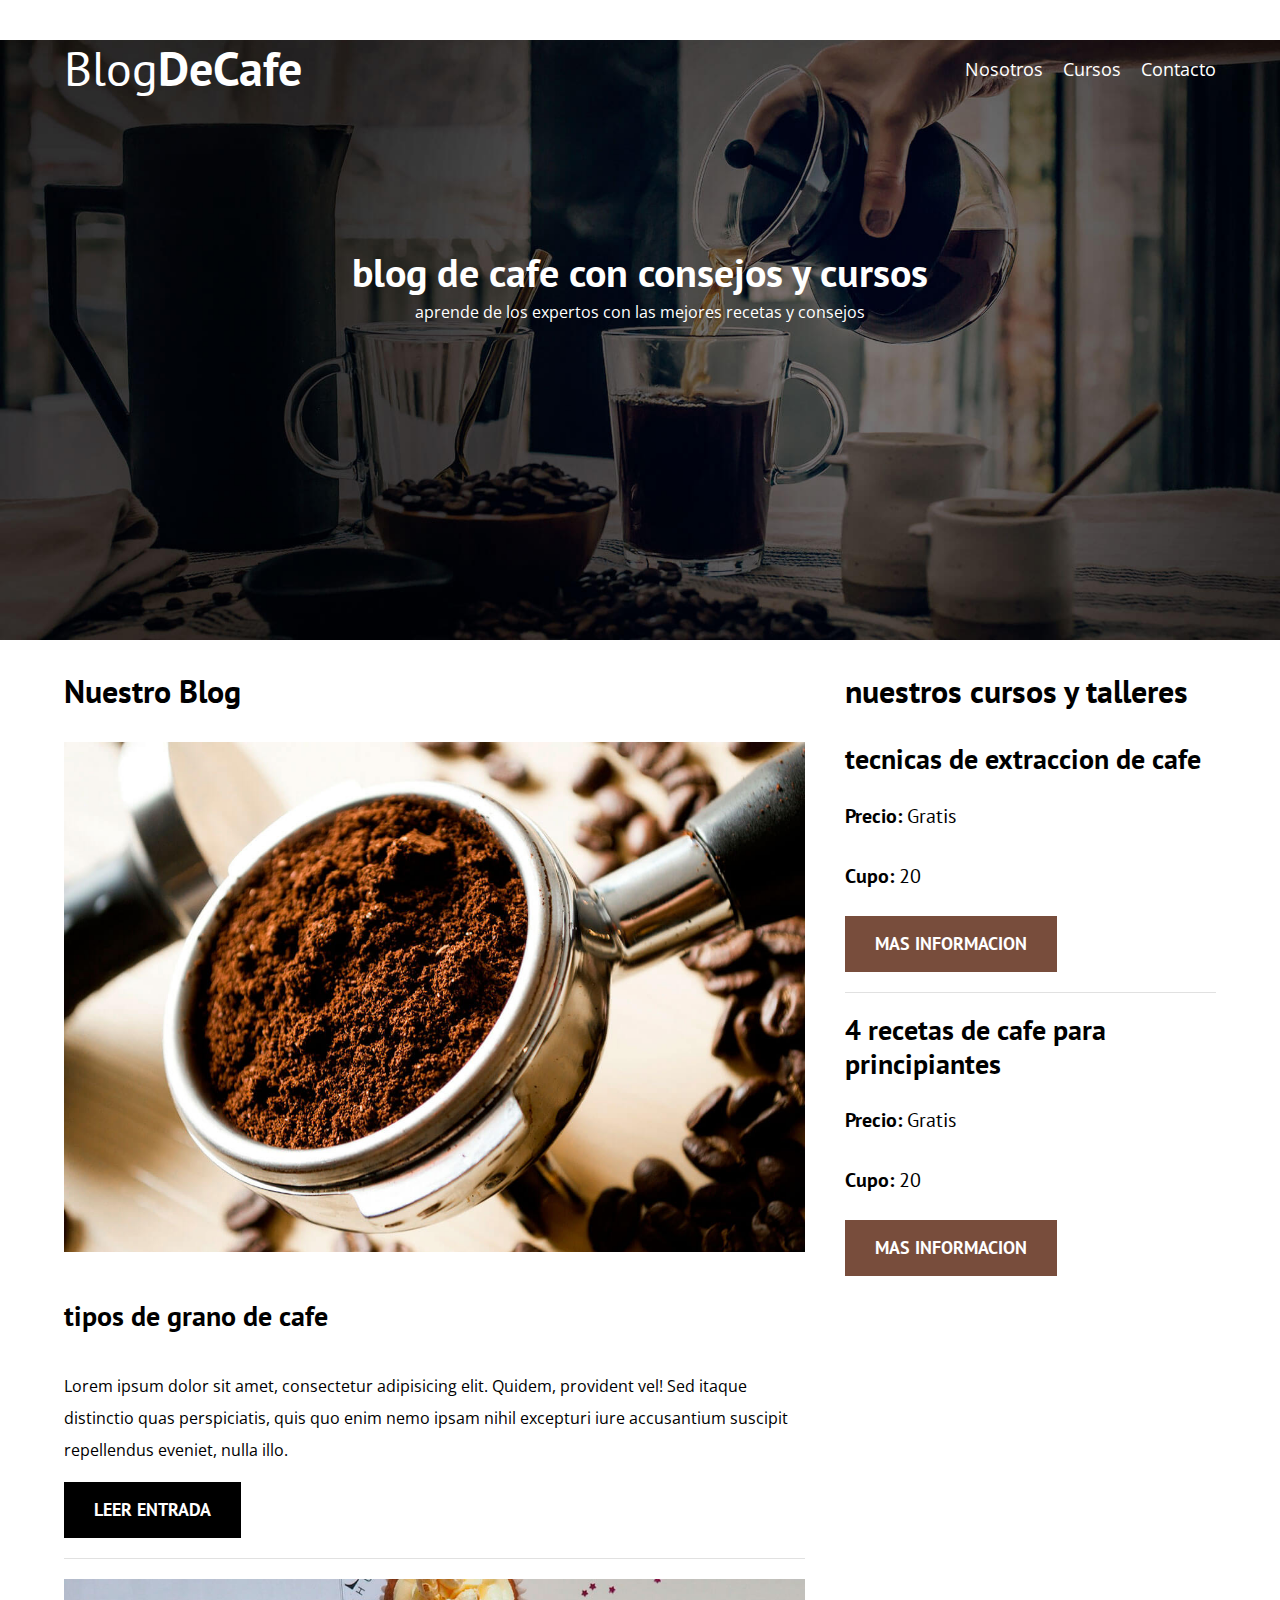
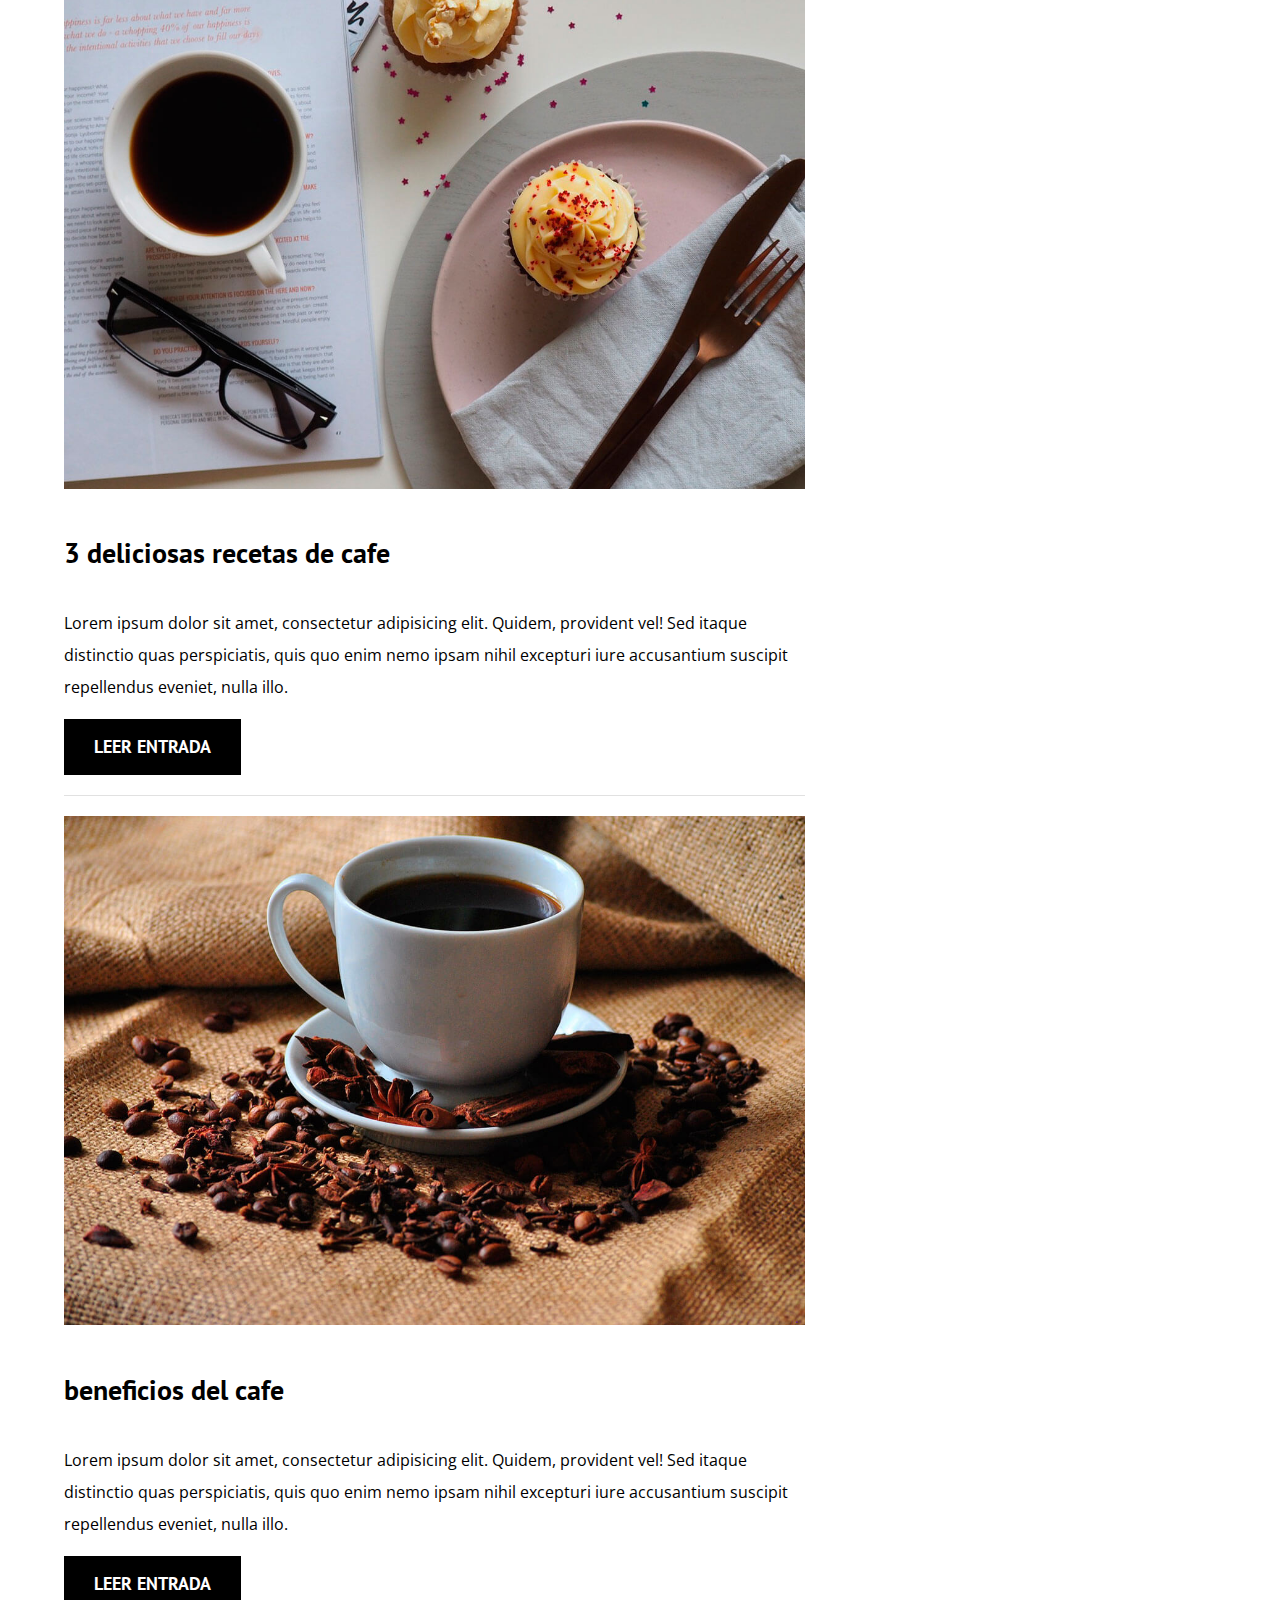
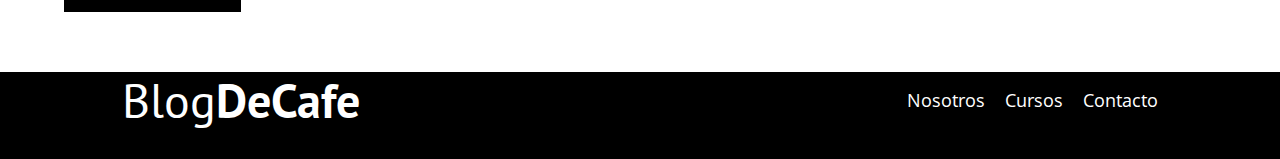
<file: index.html>
<!DOCTYPE html>
<html lang="en">
<head>
    <meta charset="UTF-8">
    <meta name="viewport" content="width=device-width, initial-scale=1.0">
    <meta name="description" content=" pagina web blog de cafe">
    <link rel="preconnect" href="https://fonts.googleapis.com">
    <link rel="preconnect" href="https://fonts.gstatic.com" crossorigin>




    <link rel="preload" href="https://fonts.googleapis.com/css2?family=Open+Sans:ital,wght@0,300..800;1,300..800&family=PT+Sans:ital,wght@0,400;0,700;1,400;1,700&display=swap"" as="font" crossorigin="crossorigin">
    <link href="https://fonts.googleapis.com/css2?family=Open+Sans:ital,wght@0,300..800;1,300..800&family=PT+Sans:ital,wght@0,400;0,700;1,400;1,700&display=swap"
    rel="stylesheet">


    <link rel="preload" href="css/normalize.css" as="style">
    <link rel="stylesheet" href="css/normalize.css">

    <link rel="preload" href="css/styles.css" as="style">
    <link rel="stylesheet" href="css/styles.css">

    
    <title>Blog De Cafe</title>

    <link rel="prefetch" href="nosotros.html" as="document">
</head>
<body>

    <header class="header">

        <div class="contenedor">
            <div class="barra">
                <a class="logo" href="index.html">
                    <h1 class="logo__nombre no-margin alinear-centro">Blog<span class="logo__bold">DeCafe</span></h1>
                </a>

                <nav class="navegacion">
                     <a href="nosotros.html" class="navegacion__enlace">Nosotros</a>
                     <a href="cursos.html" class="navegacion__enlace">Cursos</a>
                     <a href="contacto.html" class="navegacion__enlace">Contacto </a>
                </nav>
            </div>
        </div>

        <div class="header__texto">
            <h2 class="no-margin">blog de cafe con consejos y cursos</h2>
            <p class="no-margin">aprende de los expertos con las mejores recetas y consejos</p>
        </div>
    </header>


    <div class="contenedor contenido-principal">

        <main class="blog">
           <h3>Nuestro Blog</h3>

           <article class="entrada">
            <div class="entrada__imagen">
                <picture>
                    <source loading="lazy"  srcset="img/blog1.webp" type="image/webp">
                </picture>
                <img loading="lazy" src="img/blog1.jpg" alt="imagen blog">
            </div>

            <div class="entrada__contenido">
                <h4>tipos de grano de cafe</h4>
                <p>Lorem ipsum dolor sit amet, consectetur adipisicing elit. Quidem, provident vel! Sed itaque distinctio quas perspiciatis, quis quo enim nemo ipsam nihil excepturi iure accusantium suscipit repellendus eveniet, nulla illo.</p>
                <a href="entrada.html" class="boton boton--primario">Leer Entrada</a>
            </div>

           </article>

           <article class="entrada">
            <div class="entrada__imagen">
                <picture>
                    <source loading="lazy" srcset="img/blog2.webp" type="image/webp">
                </picture>
                <img loading="lazy" src="img/blog2.jpg" alt="imagen blog">
            </div>

            <div class="entrada__contenido">
                <h4>3 deliciosas recetas de cafe</h4>
                <p>Lorem ipsum dolor sit amet, consectetur adipisicing elit. Quidem, provident vel! Sed itaque distinctio quas perspiciatis, quis quo enim nemo ipsam nihil excepturi iure accusantium suscipit repellendus eveniet, nulla illo.</p>
                <a href="entrada.html" class="boton boton--primario">Leer Entrada</a>
            </div>

           </article>

           <article class="entrada">
            <div class="entrada__imagen">
                <picture>
                    <source loading="lazy" srcset="img/blog3.webp" type="image/webp">
                </picture>
                <img loading="lazy" src="img/blog3.jpg" alt="imagen blog">
            </div>

            <div class="entrada__contenido">
                <h4>beneficios del cafe</h4>
                <p>Lorem ipsum dolor sit amet, consectetur adipisicing elit. Quidem, provident vel! Sed itaque distinctio quas perspiciatis, quis quo enim nemo ipsam nihil excepturi iure accusantium suscipit repellendus eveniet, nulla illo.</p>
                <a href="entrada.html" class="boton boton--primario">Leer Entrada</a>
            </div>

           </article>


        </main>

        <aside class="sidebar">
              <h3>nuestros cursos y talleres</h3>

              <ul class="cursos no-padding">
                 <li class="widget-curso">
                    <h4 class="no-margin">tecnicas de extraccion de cafe</h4>
                    <p class="widget-curso__label">Precio: 
                        <span class="widget-curso__info">Gratis</span>
                    </p>
                    
                    <p class="widget-curso__label">Cupo:
                        <span class="widget-curso__info">20</span>
                    </p>
                    <a href="entrada.html" class="boton boton--secundario">mas informacion</a>

                 </li>

                 <li class="widget-curso">
                    <h4 class="no-margin">4 recetas de cafe para principiantes</h4>
                    <p class="widget-curso__label">Precio: 
                        <span class="widget-curso__info">Gratis</span>
                    </p>
                    
                    <p class="widget-curso__label">Cupo:
                        <span class="widget-curso__info">20</span>
                    </p>
                    <a href="entrada.html" class="boton boton--secundario">mas informacion</a>

                 </li>
              </ul>
        </aside>
    </div>


    <footer class="footer">
         <div class="contenedor">

            <div class="contenedor">
                <div class="barra">
                    <a class="logo" href="index.html">
                        <h1 class="logo__nombre no-margin alinear-centro">Blog<span class="logo__bold">DeCafe</span></h1>
                    </a>
    
                    <nav class="navegacion">
                         <a href="nosotros.html" class="navegacion__enlace">Nosotros</a>
                         <a href="cursos.html" class="navegacion__enlace">Cursos</a>
                         <a href="contacto.html" class="navegacion__enlace">Contacto </a>
                    </nav>
                </div>
            </div>
            
         </div>
    </footer>

    <script src="js/modernizr.js"></script>
    
</body>
</html>
</file>
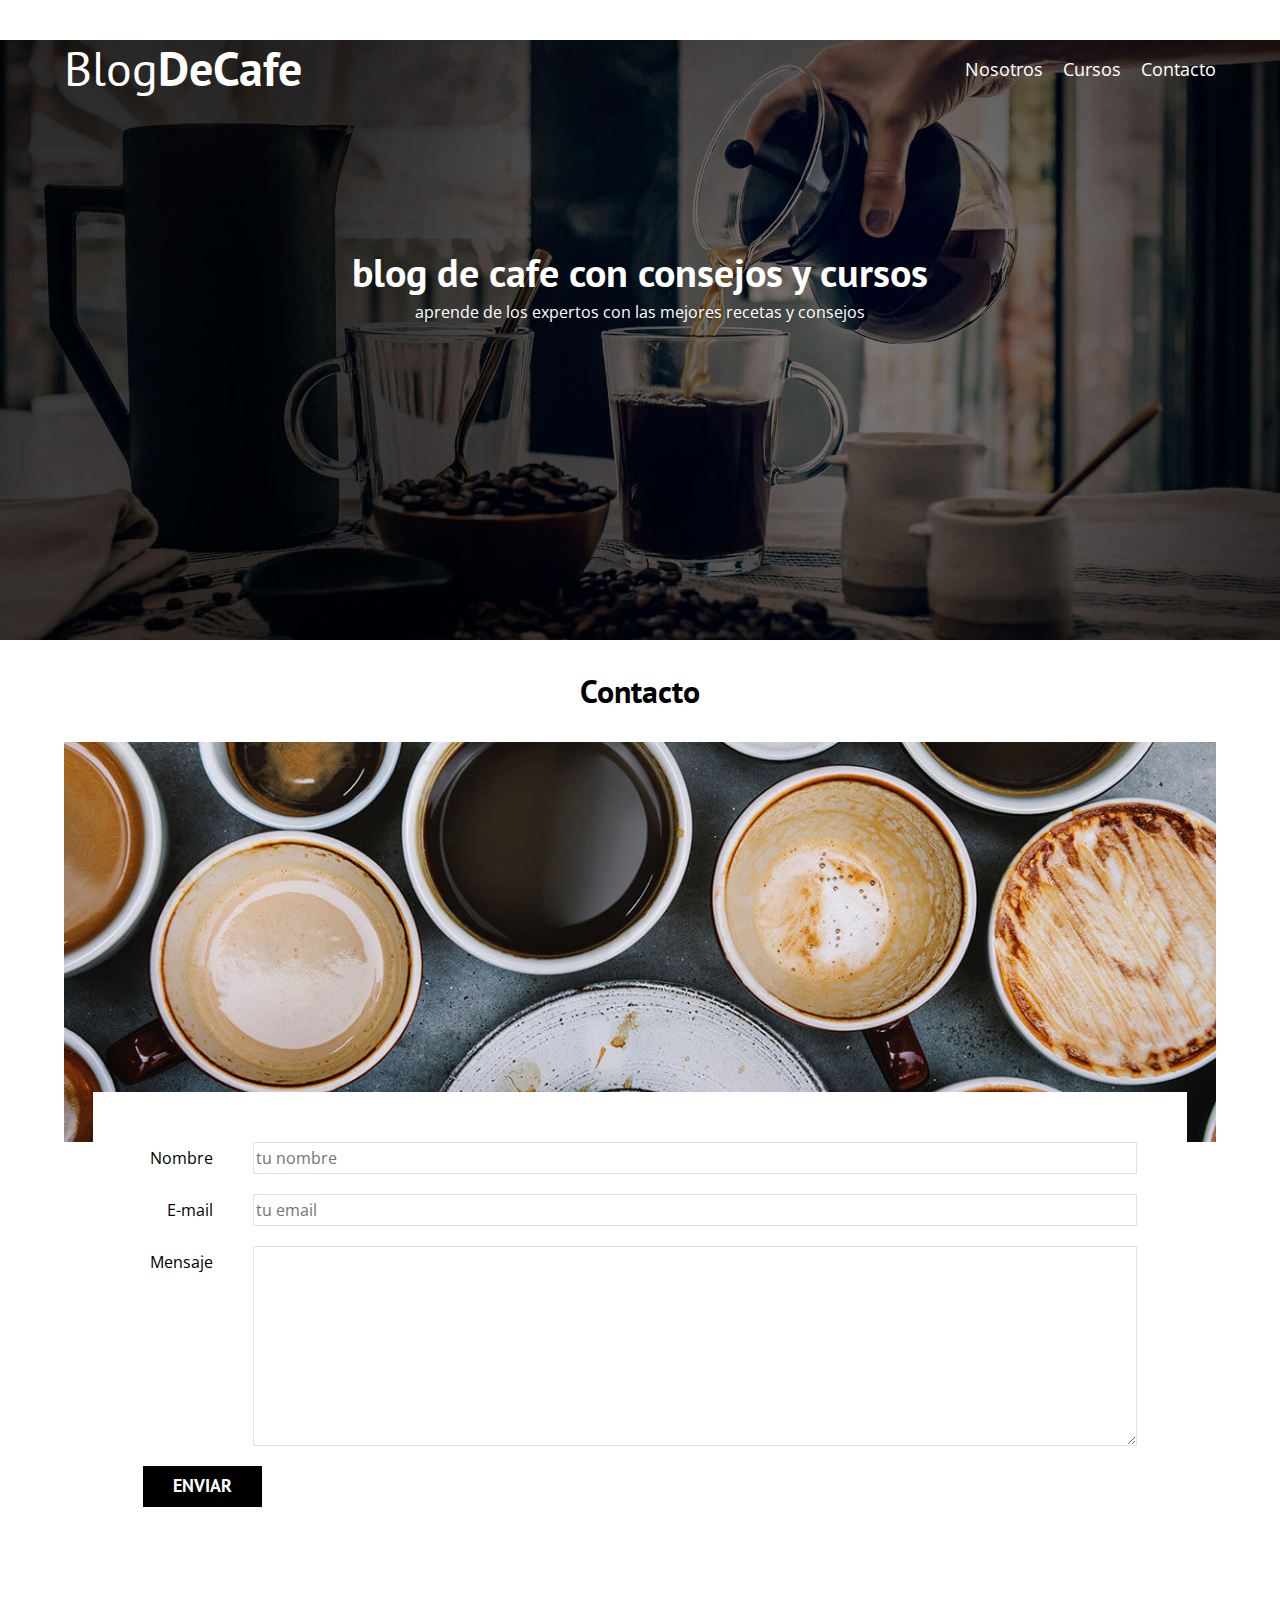
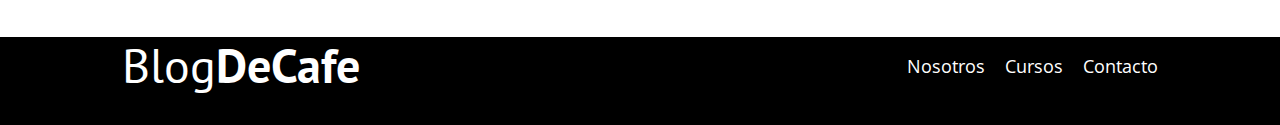
<file: contacto.html>
<!DOCTYPE html>
<html lang="en">
<head>
    <meta charset="UTF-8">
    <meta name="viewport" content="width=device-width, initial-scale=1.0">
    <link rel="preconnect" href="https://fonts.googleapis.com">
    <link rel="preconnect" href="https://fonts.gstatic.com" crossorigin>
    <link href="https://fonts.googleapis.com/css2?family=Open+Sans:ital,wght@0,300..800;1,300..800&family=PT+Sans:ital,wght@0,400;0,700;1,400;1,700&display=swap"
    rel="stylesheet">

    <link rel="stylesheet" href="css/normalize.css">
    <link rel="stylesheet" href="css/styles.css">
    
    <title>Contacto</title>
</head>
<body>

    <header class="header">

        <div class="contenedor">
            <div class="barra">
                <a class="logo" href="index.html">
                    <h1 class="logo__nombre no-margin alinear-centro">Blog<span class="logo__bold">DeCafe</span></h1>
                </a>

                <nav class="navegacion">
                     <a href="nosotros.html" class="navegacion__enlace">Nosotros</a>
                     <a href="cursos.html" class="navegacion__enlace">Cursos</a>
                     <a href="contacto.html" class="navegacion__enlace">Contacto </a>
                </nav>
            </div>
        </div>

        <div class="header__texto">
            <h2 class="no-margin">blog de cafe con consejos y cursos</h2>
            <p class="no-margin">aprende de los expertos con las mejores recetas y consejos</p>
        </div>
    </header>


    <main class="contenedor">

        <h3 class="alinear-centro">Contacto</h3>

        <div class="contacto-bg">

        </div>

        <form class="formulario">

            <div class="campo">
                <label class="campo__label" for="nombre">Nombre</label>
                <input class="campo__field" type="text" name="" id="nombre" placeholder="tu nombre">
            </div>

            <div class="campo">
                <label class="campo__label" for="email">E-mail</label>
                <input class="campo__field" type="email" name="" id="email" placeholder="tu email">
            </div>

            <div class="campo">
                <label class="campo__label" for="mensaje">Mensaje</label>
                <textarea class="campo__field campo__field--textarea" name="" id="mensaje"></textarea>
            </div>

            <div class="campo">
                <input type="submit" value="Enviar" class="boton boton--primario">
            </div>



        </form>

        

    </main>

        


    <footer class="footer">
         <div class="contenedor">

            <div class="contenedor">
                <div class="barra">
                    <a class="logo" href="index.html">
                        <h1 class="logo__nombre no-margin alinear-centro">Blog<span class="logo__bold">DeCafe</span></h1>
                    </a>
    
                    <nav class="navegacion">
                         <a href="nosotros.html" class="navegacion__enlace">Nosotros</a>
                         <a href="cursos.html" class="navegacion__enlace">Cursos</a>
                         <a href="contacto.html" class="navegacion__enlace">Contacto </a>
                    </nav>
                </div>
            </div>
            
         </div>
    </footer>
    
</body>
</html>
</file>
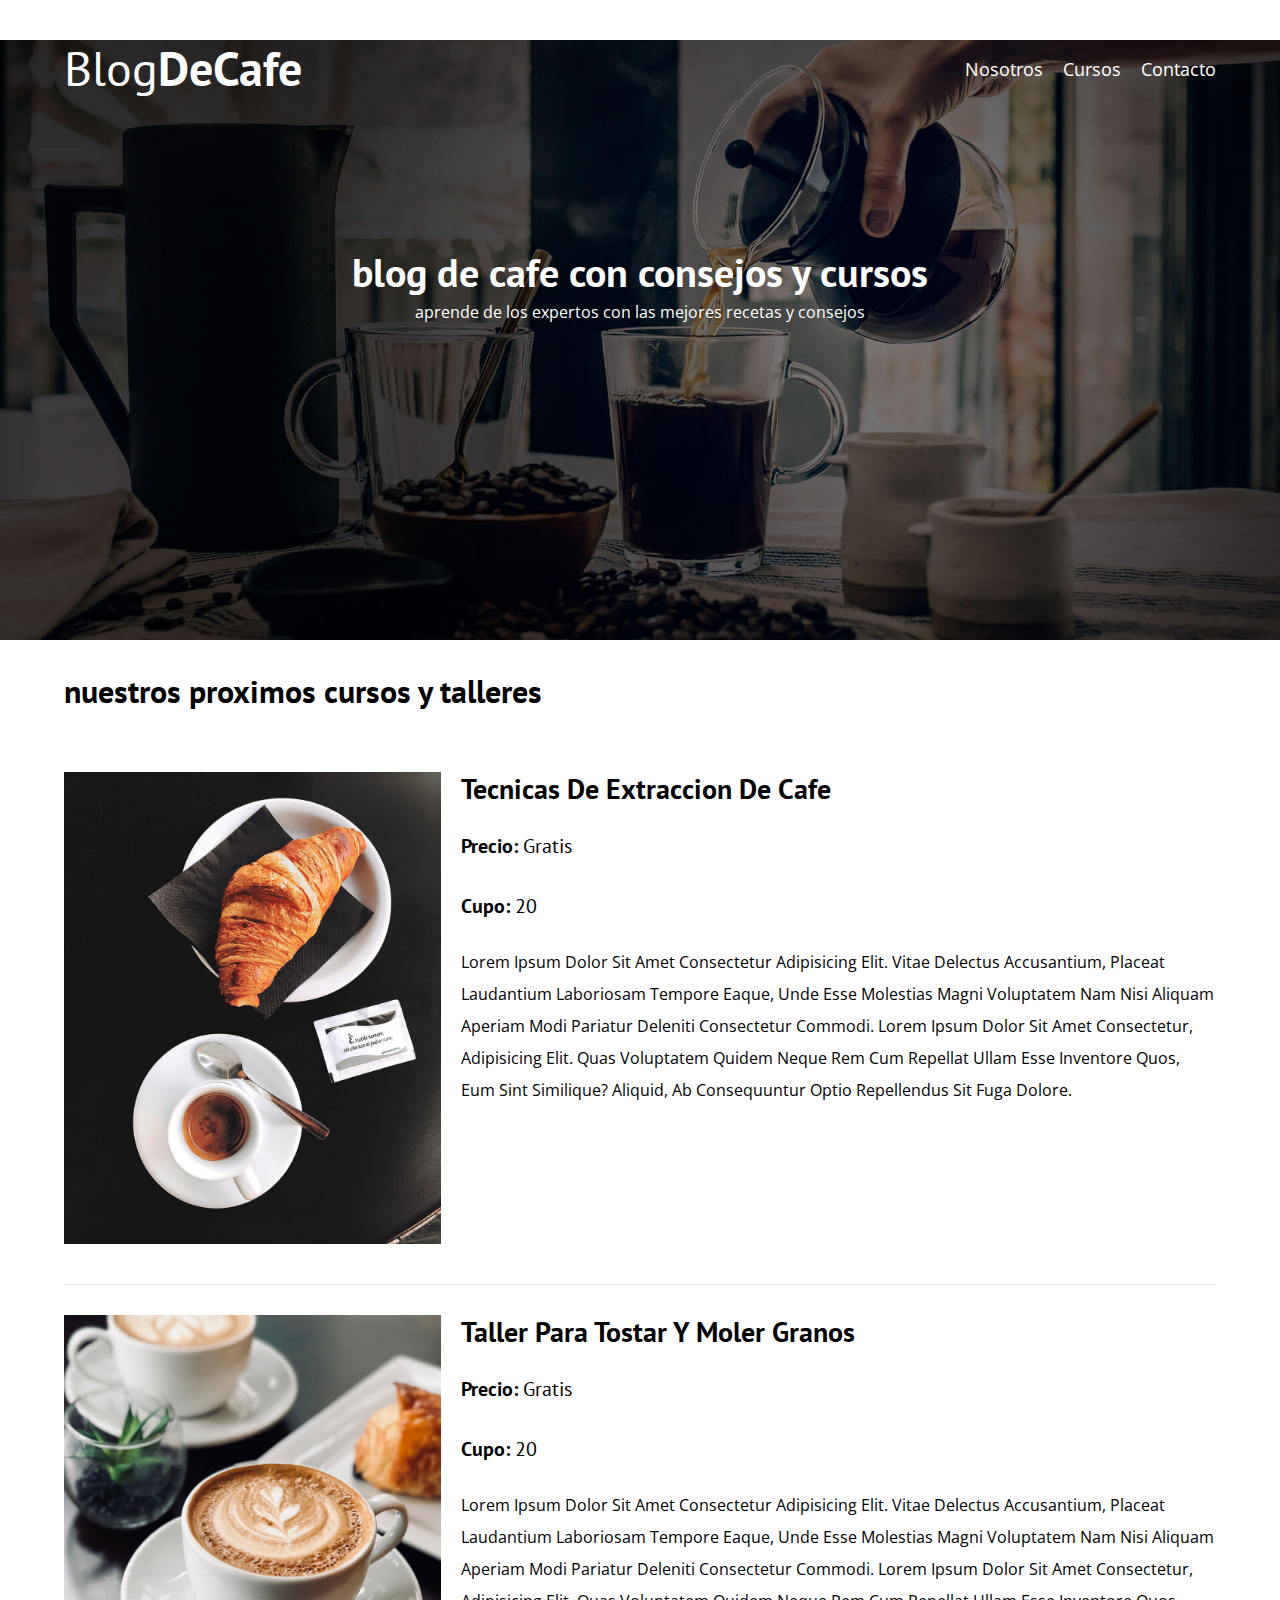
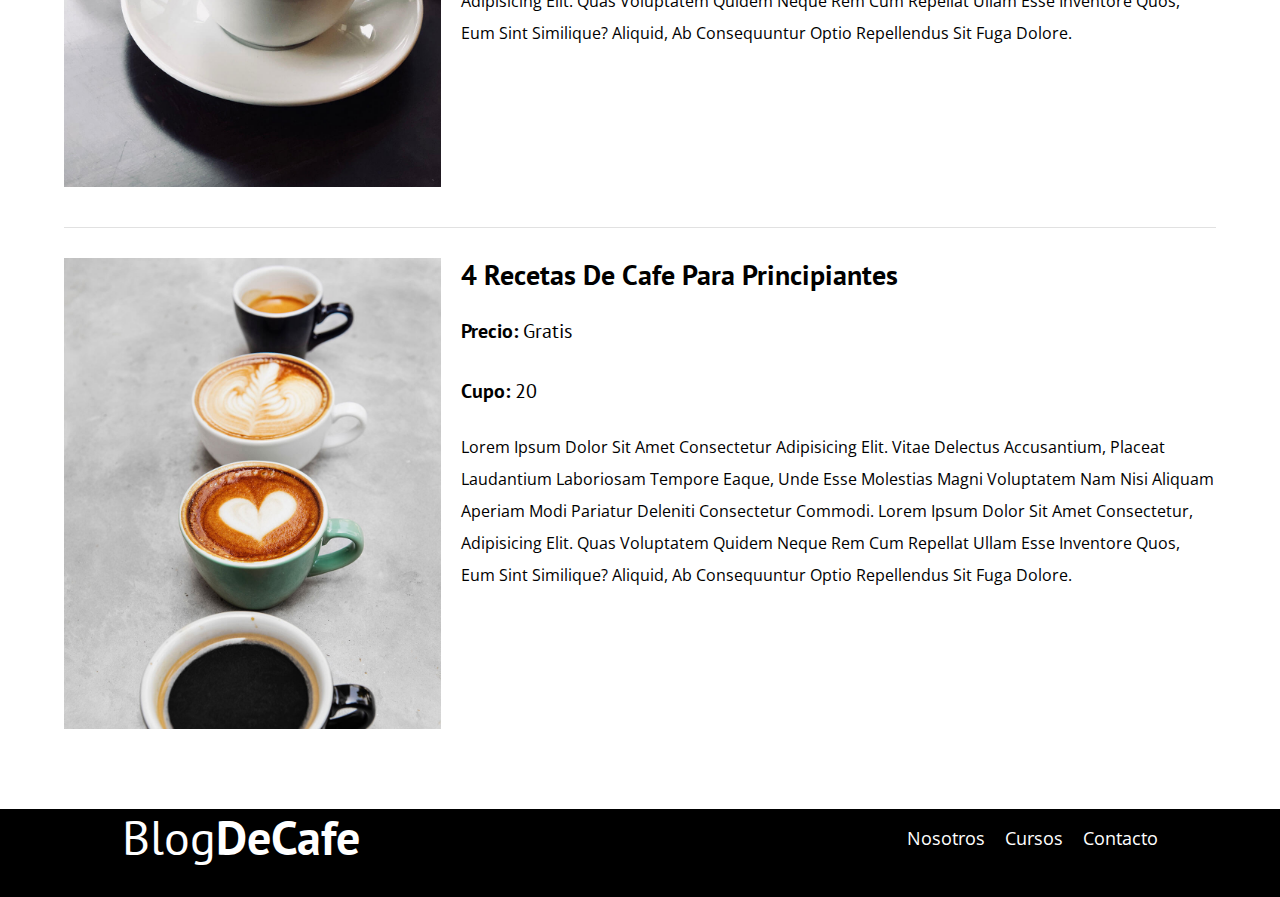
<file: cursos.html>
<!DOCTYPE html>
<html lang="en">
<head>
    <meta charset="UTF-8">
    <meta name="viewport" content="width=device-width, initial-scale=1.0">
    <link rel="preconnect" href="https://fonts.googleapis.com">
    <link rel="preconnect" href="https://fonts.gstatic.com" crossorigin>
    <link href="https://fonts.googleapis.com/css2?family=Open+Sans:ital,wght@0,300..800;1,300..800&family=PT+Sans:ital,wght@0,400;0,700;1,400;1,700&display=swap"
    rel="stylesheet">

    <link rel="stylesheet" href="css/normalize.css">
    <link rel="stylesheet" href="css/styles.css">
    
    <title>Cursos</title>
</head>
<body>

    <header class="header">

        <div class="contenedor">
            <div class="barra">
                <a class="logo" href="index.html">
                    <h1 class="logo__nombre no-margin alinear-centro">Blog<span class="logo__bold">DeCafe</span></h1>
                </a>

                <nav class="navegacion">
                     <a href="nosotros.html" class="navegacion__enlace">Nosotros</a>
                     <a href="cursos.html" class="navegacion__enlace">Cursos</a>
                     <a href="contacto.html" class="navegacion__enlace">Contacto </a>
                </nav>
            </div>
        </div>

        <div class="header__texto">
            <h2 class="no-margin">blog de cafe con consejos y cursos</h2>
            <p class="no-margin">aprende de los expertos con las mejores recetas y consejos</p>
        </div>
    </header>


    <main class="contenedor">
           <h3>nuestros proximos cursos y talleres</h3>


    <div class="curso">

           <div class="curso__imagen">
                <img src="img/curso1.jpg" alt="imagen del curso">
            </div>

            <div class="curso__informacion">
                <h4 class="no-margin">tecnicas de extraccion de cafe</h4>
            <p class="curso__label">Precio: 
                <span class="curso__info">Gratis</span>
            </p>
            
            <p class="widget-curso__label">Cupo:
                <span class="curso__info">20</span>
            </p>

            <p class="curso__descripcion">
                Lorem ipsum dolor sit amet consectetur adipisicing elit. Vitae delectus accusantium, placeat laudantium laboriosam tempore eaque, unde esse molestias magni voluptatem nam nisi aliquam aperiam modi pariatur deleniti consectetur commodi. Lorem ipsum dolor sit amet consectetur, adipisicing elit. Quas voluptatem quidem neque rem cum repellat ullam esse inventore quos, eum sint similique? Aliquid, ab consequuntur optio repellendus sit fuga dolore.
            </p>


            </div>


            

         </div>


         <div class="curso">

            <div class="curso__imagen">
                <img src="img/curso2.jpg" alt="imagen del curso">
            </div>

            <div class="curso__informacion">
                <h4 class="no-margin">taller para tostar y moler granos</h4>
            <p class="curso__label">Precio: 
                <span class="curso__info">Gratis</span>
            </p>
            
            <p class="widget-curso__label">Cupo:
                <span class="curso__info">20</span>
            </p>

            <p class="curso__descripcion">
                Lorem ipsum dolor sit amet consectetur adipisicing elit. Vitae delectus accusantium, placeat laudantium laboriosam tempore eaque, unde esse molestias magni voluptatem nam nisi aliquam aperiam modi pariatur deleniti consectetur commodi. Lorem ipsum dolor sit amet consectetur, adipisicing elit. Quas voluptatem quidem neque rem cum repellat ullam esse inventore quos, eum sint similique? Aliquid, ab consequuntur optio repellendus sit fuga dolore.
            </p>


            </div>


            

         </div>

         <div class="curso">

            <div class="curso__imagen">
                <img src="img/curso3.jpg" alt="imagen del curso">
            </div>

            <div class="curso__informacion">
                <h4 class="no-margin">4 recetas de cafe para principiantes</h4>
            <p class="curso__label">Precio: 
                <span class="curso__info">Gratis</span>
            </p>
            
            <p class="widget-curso__label">Cupo:
                <span class="curso__info">20</span>
            </p>

            <p class="curso__descripcion">
                Lorem ipsum dolor sit amet consectetur adipisicing elit. Vitae delectus accusantium, placeat laudantium laboriosam tempore eaque, unde esse molestias magni voluptatem nam nisi aliquam aperiam modi pariatur deleniti consectetur commodi. Lorem ipsum dolor sit amet consectetur, adipisicing elit. Quas voluptatem quidem neque rem cum repellat ullam esse inventore quos, eum sint similique? Aliquid, ab consequuntur optio repellendus sit fuga dolore.
            </p>


            </div>


            

         </div>
        

    </main>

        


    <footer class="footer">
         <div class="contenedor">

            <div class="contenedor">
                <div class="barra">
                    <a class="logo" href="index.html">
                        <h1 class="logo__nombre no-margin alinear-centro">Blog<span class="logo__bold">DeCafe</span></h1>
                    </a>
    
                    <nav class="navegacion">
                         <a href="nosotros.html" class="navegacion__enlace">Nosotros</a>
                         <a href="cursos.html" class="navegacion__enlace">Cursos</a>
                         <a href="contacto.html" class="navegacion__enlace">Contacto </a>
                    </nav>
                </div>
            </div>
            
         </div>
    </footer>
    
</body>
</html>
</file>
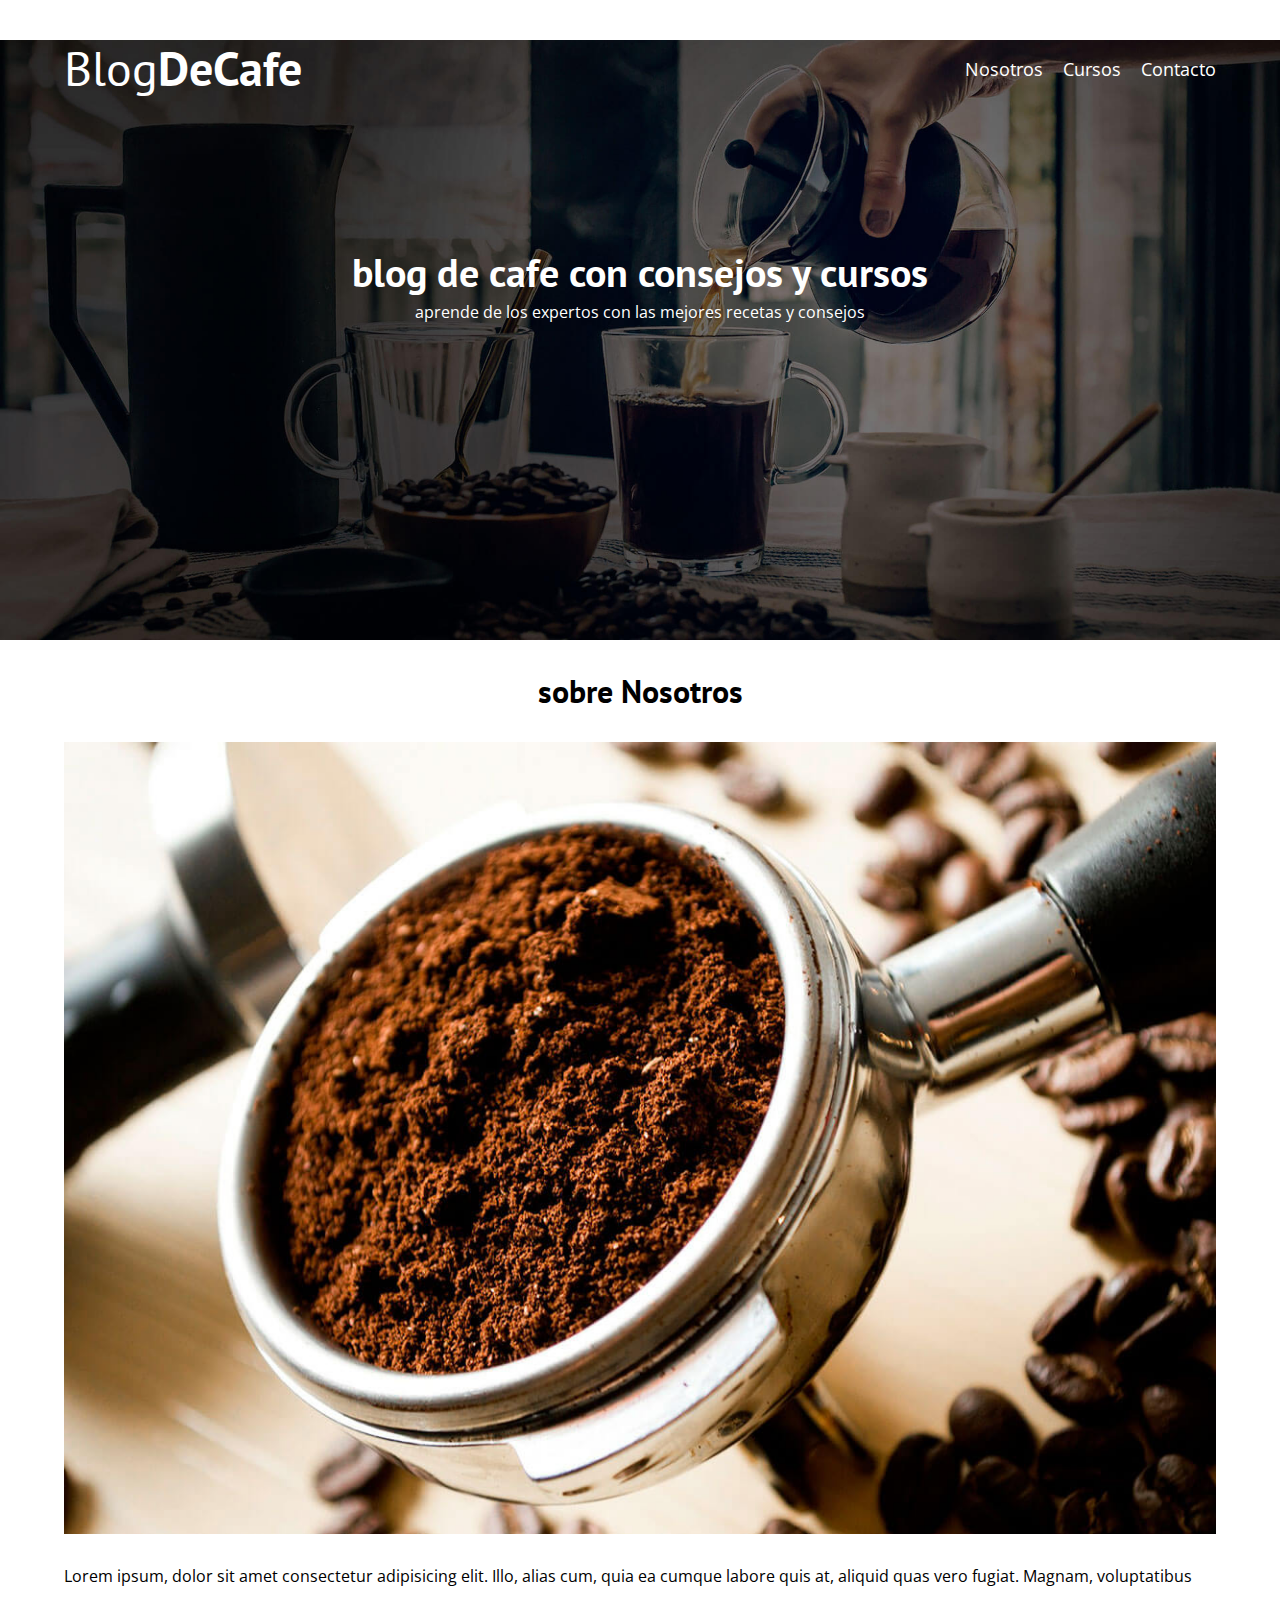
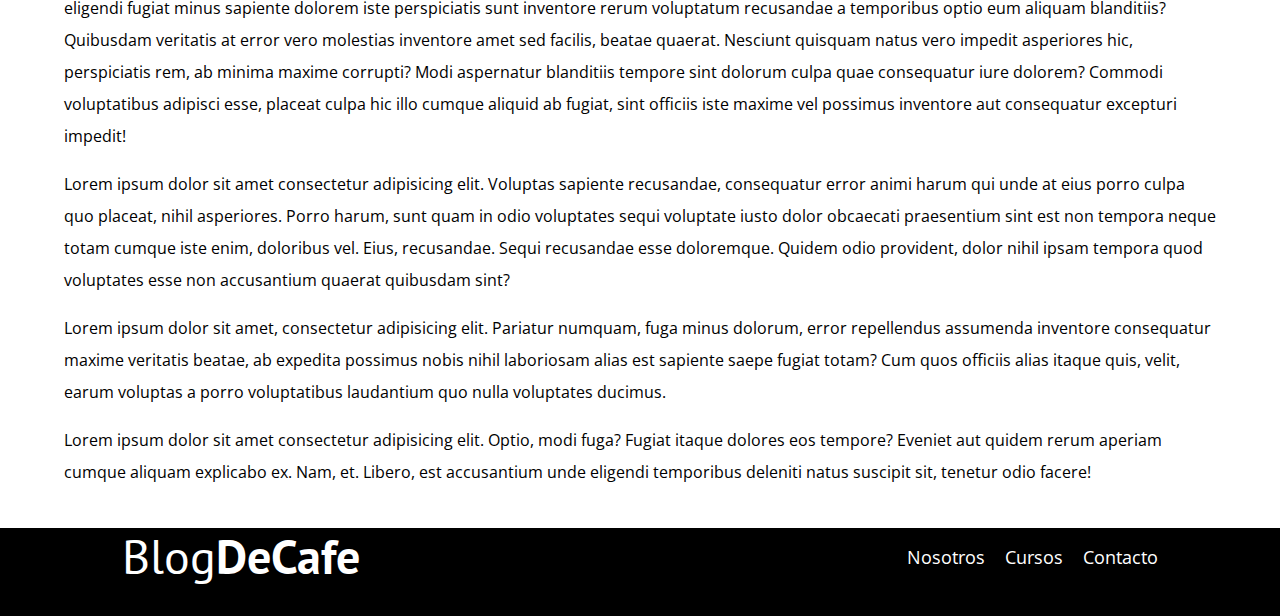
<file: entrada.html>
<!DOCTYPE html>
<html lang="en">
<head>
    <meta charset="UTF-8">
    <meta name="viewport" content="width=device-width, initial-scale=1.0">
    <link rel="preconnect" href="https://fonts.googleapis.com">
    <link rel="preconnect" href="https://fonts.gstatic.com" crossorigin>
    <link href="https://fonts.googleapis.com/css2?family=Open+Sans:ital,wght@0,300..800;1,300..800&family=PT+Sans:ital,wght@0,400;0,700;1,400;1,700&display=swap"
    rel="stylesheet">

    <link rel="stylesheet" href="css/normalize.css">
    <link rel="stylesheet" href="css/styles.css">
    
    <title>Entrada</title>
</head>
<body>

    <header class="header">

        <div class="contenedor">
            <div class="barra">
                <a class="logo" href="index.html">
                    <h1 class="logo__nombre no-margin alinear-centro">Blog<span class="logo__bold">DeCafe</span></h1>
                </a>

                <nav class="navegacion">
                     <a href="nosotros.html" class="navegacion__enlace">Nosotros</a>
                     <a href="cursos.html" class="navegacion__enlace">Cursos</a>
                     <a href="contacto.html" class="navegacion__enlace">Contacto </a>
                </nav>
            </div>
        </div>

        <div class="header__texto">
            <h2 class="no-margin">blog de cafe con consejos y cursos</h2>
            <p class="no-margin">aprende de los expertos con las mejores recetas y consejos</p>
        </div>
    </header>


    <main class="contenedor">

        <h3 class="alinear-centro">sobre Nosotros</h3>

        <img src="img/blog1.jpg" alt="imagen del blog">


        <p>Lorem ipsum, dolor sit amet consectetur adipisicing elit. Illo, alias cum, quia ea cumque labore quis at, aliquid quas vero fugiat. Magnam, voluptatibus eligendi fugiat minus sapiente dolorem iste perspiciatis sunt inventore rerum voluptatum recusandae a temporibus optio eum aliquam blanditiis? Quibusdam veritatis at error vero molestias inventore amet sed facilis, beatae quaerat. Nesciunt quisquam natus vero impedit asperiores hic, perspiciatis rem, ab minima maxime corrupti? Modi aspernatur blanditiis tempore sint dolorum culpa quae consequatur iure dolorem? Commodi voluptatibus adipisci esse, placeat culpa hic illo cumque aliquid ab fugiat, sint officiis iste maxime vel possimus inventore aut consequatur excepturi impedit!</p>

        <p>Lorem ipsum dolor sit amet consectetur adipisicing elit. Voluptas sapiente recusandae, consequatur error animi harum qui unde at eius porro culpa quo placeat, nihil asperiores. Porro harum, sunt quam in odio voluptates sequi voluptate iusto dolor obcaecati praesentium sint est non tempora neque totam cumque iste enim, doloribus vel. Eius, recusandae. Sequi recusandae esse doloremque. Quidem odio provident, dolor nihil ipsam tempora quod voluptates esse non accusantium quaerat quibusdam sint?</p>

        <p>Lorem ipsum dolor sit amet, consectetur adipisicing elit. Pariatur numquam, fuga minus dolorum, error repellendus assumenda inventore consequatur maxime veritatis beatae, ab expedita possimus nobis nihil laboriosam alias est sapiente saepe fugiat totam? Cum quos officiis alias itaque quis, velit, earum voluptas a porro voluptatibus laudantium quo nulla voluptates ducimus.</p>


        <p>Lorem ipsum dolor sit amet consectetur adipisicing elit. Optio, modi fuga? Fugiat itaque dolores eos tempore? Eveniet aut quidem rerum aperiam cumque aliquam explicabo ex. Nam, et. Libero, est accusantium unde eligendi temporibus deleniti natus suscipit sit, tenetur odio facere!</p>


    </main>

        


    <footer class="footer">
         <div class="contenedor">

            <div class="contenedor">
                <div class="barra">
                    <a class="logo" href="index.html">
                        <h1 class="logo__nombre no-margin alinear-centro">Blog<span class="logo__bold">DeCafe</span></h1>
                    </a>
    
                    <nav class="navegacion">
                         <a href="nosotros.html" class="navegacion__enlace">Nosotros</a>
                         <a href="cursos.html" class="navegacion__enlace">Cursos</a>
                         <a href="contacto.html" class="navegacion__enlace">Contacto </a>
                    </nav>
                </div>
            </div>
            
         </div>
    </footer>
    
</body>
</html>
</file>
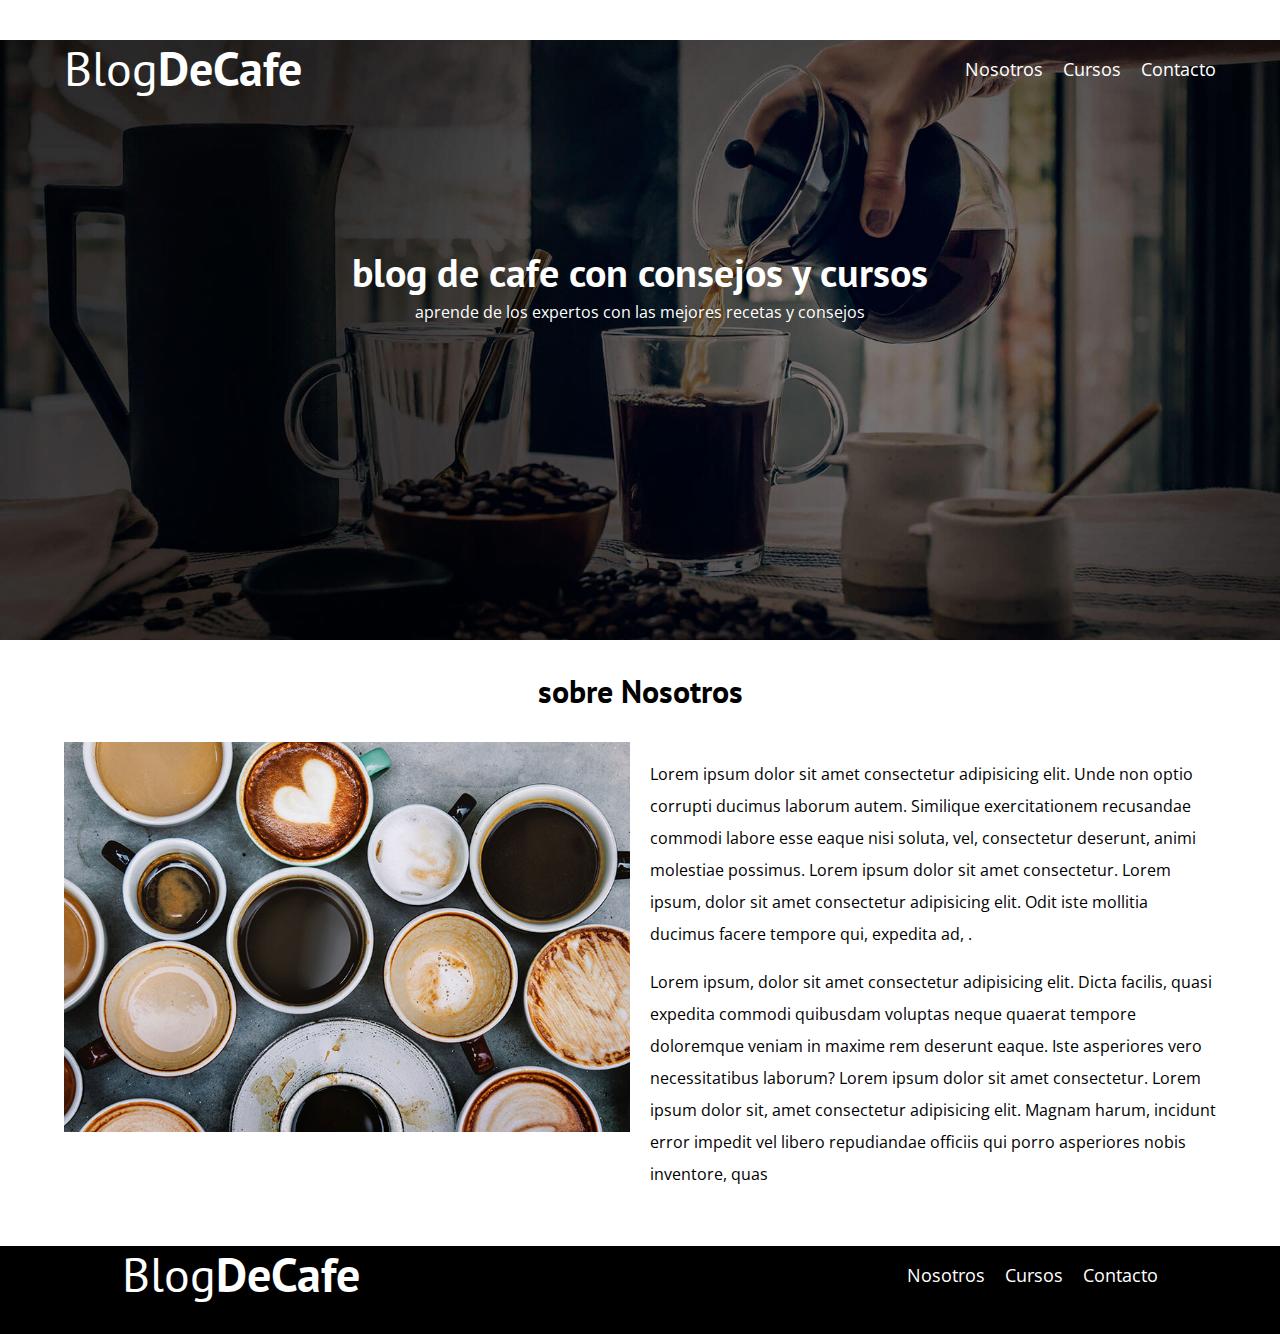
<file: nosotros.html>
<!DOCTYPE html>
<html lang="en">
<head>
    <meta charset="UTF-8">
    <meta name="viewport" content="width=device-width, initial-scale=1.0">
    <link rel="preconnect" href="https://fonts.googleapis.com">
    <link rel="preconnect" href="https://fonts.gstatic.com" crossorigin>
    <link href="https://fonts.googleapis.com/css2?family=Open+Sans:ital,wght@0,300..800;1,300..800&family=PT+Sans:ital,wght@0,400;0,700;1,400;1,700&display=swap"
    rel="stylesheet">

    <link rel="stylesheet" href="css/normalize.css">
    <link rel="stylesheet" href="css/styles.css">
    
    <title>Nosotros</title>
</head>
<body>

    <header class="header">

        <div class="contenedor">
            <div class="barra">
                <a class="logo" href="index.html">
                    <h1 class="logo__nombre no-margin alinear-centro">Blog<span class="logo__bold">DeCafe</span></h1>
                </a>

                <nav class="navegacion">
                     <a href="nosotros.html" class="navegacion__enlace">Nosotros</a>
                     <a href="cursos.html" class="navegacion__enlace">Cursos</a>
                     <a href="contacto.html" class="navegacion__enlace">Contacto </a>
                </nav>
            </div>
        </div>

        <div class="header__texto">
            <h2 class="no-margin">blog de cafe con consejos y cursos</h2>
            <p class="no-margin">aprende de los expertos con las mejores recetas y consejos</p>
        </div>
    </header>


    <main class="contenedor">

        <h3 class="alinear-centro">sobre Nosotros</h3>

        <div class="sobre-nosotros">
            <div class="sobre-nosotros__imagen">
                <img src="img/nosotros.jpg" alt="imagen nosotros">
            </div>

            <div class="sobre-nosotros__texto">

                <p>Lorem ipsum dolor sit amet consectetur adipisicing elit. Unde non optio corrupti ducimus laborum autem. Similique exercitationem recusandae commodi labore esse eaque nisi soluta, vel, consectetur deserunt, animi molestiae possimus. Lorem ipsum dolor sit amet consectetur. Lorem ipsum, dolor sit amet consectetur adipisicing elit. Odit iste mollitia ducimus facere tempore qui, expedita ad, .</p>


                <p>Lorem ipsum, dolor sit amet consectetur adipisicing elit. Dicta facilis, quasi expedita commodi quibusdam voluptas neque quaerat tempore doloremque veniam in maxime rem deserunt eaque. Iste asperiores vero necessitatibus laborum? Lorem ipsum dolor sit amet consectetur. Lorem ipsum dolor sit, amet consectetur adipisicing elit. Magnam harum, incidunt error impedit vel libero repudiandae officiis qui porro asperiores nobis inventore, quas </p>

            </div>
        </div>


    </main>

        


    <footer class="footer">
         <div class="contenedor">

            <div class="contenedor">
                <div class="barra">
                    <a class="logo" href="index.html">
                        <h1 class="logo__nombre no-margin alinear-centro">Blog<span class="logo__bold">DeCafe</span></h1>
                    </a>
    
                    <nav class="navegacion">
                         <a href="nosotros.html" class="navegacion__enlace">Nosotros</a>
                         <a href="cursos.html" class="navegacion__enlace">Cursos</a>
                         <a href="contacto.html" class="navegacion__enlace">Contacto </a>
                    </nav>
                </div>
            </div>
            
         </div>
    </footer>
    
</body>
</html>
</file>
<file: css/styles.css>
:root{
    --fuenteHeading: "PT Sans", sans-serif;
    --fuenteParrafos: "Open Sans", sans-serif;

    --primario: #784d3c;
    --blanco: #ffffff;
    --negro: #000000;
    --gris: #e1e1e1;
}


html{
    box-sizing: border-box;
    font-size: 62.5%;

}

*, *:before, *:after {
    box-sizing: inherit;
}

body{
    font-family: var(--fuenteParrafos);
    font-size: 1.6rem;

    line-height: 2;
}


/* globales */

.contenedor{
   
    width: min(90%, 120rem);
    margin: 0 auto;
}

a{
    text-decoration: none;
}

h1,h2,h3,h4{
    font-family: var(--fuenteHeading);
    line-height: 1.2;
}

h1{
    font-size: 4.8rem;
}

h2{
    font-size: 4rem;
}

h3{
    font-size: 3.2rem;
}

h4{
    font-size: 2.8rem;
}

img{
    max-width: 100%;
}

/* utilidades */

.no-margin{
    margin: 0;
}

.no-padding{
    padding: 0;
}

.alinear-centro{
    text-align: center;
}


/* header */

.webp .header{
   background-image: url(../img/banner.webp);
}

.no-webp .header{
    background-image: url(../img/banner.jpg);

}

.header{
    background-image: url(../img/banner.jpg);

    height: 60rem;
    background-repeat: no-repeat;
    background-size: cover;
    background-position: center center;
}

.header__texto{
  text-align: center;
  color: var(--blanco);
  margin-top: 5rem;
}

@media (min-width: 768px) {
    .header__texto{
        margin-top: 15rem;
    }
}

.barra{
    margin-top: 4rem;
}


@media (min-width: 768px) {
    .barra{
        display: flex;
        justify-content: space-between;
        align-items: center;
    }
}


.logo{
    color: var(--blanco);
}

.logo__nombre{
    font-weight: 400;
}

.logo__bold{
    font-weight: 700;
}

@media (min-width: 768px) {
    .navegacion{
        display: flex;
        gap: 2rem;
    }
}

.navegacion__enlace{
    display: block;
    text-align: center;
    font-size: 1.8rem;
    color: var(--blanco);
}



@media (min-width: 768px) {
    .contenido-principal{
        display: grid;
        grid-template-columns: 2fr 1fr;
        column-gap: 4rem;
    }
}

.entrada{
    border-bottom: 1px solid var(--gris);
    margin-bottom: 2rem;
}


.entrada:last-of-type{
    border: none;
    margin-bottom: 0;
}

.boton{
    display: block;
    font-family: var(--fuenteHeading);
    color: var(--blanco);
    text-align: center;
    padding: 1rem 3rem;
    font-size: 1.8rem;
    text-transform: uppercase;
    font-weight: 700;
    margin-bottom: 2rem;
    border: none;
}

@media (min-width: 768px) {
    .boton{
        display: inline-block;
    }
}

.boton:hover{
    cursor: pointer;
}

.boton--primario{
    background-color: var(--negro);

}

.boton--secundario{
    background-color: var(--primario);
}

.cursos{
    list-style: none;
}

.widget-curso{
    border-bottom: 1px solid var(--gris);
    margin-bottom: 2rem;
}

.widget-curso:last-of-type{
    border: none;
    margin-bottom: 0;
}

.widget-curso__label{
    font-family: var(--fuenteHeading);
    font-weight: bold;
}

.widget-curso__info{
    font-weight: normal;
}

.widget-curso__label, 
.widget-curso__info{
    font-size: 2rem;
}



.footer{
    background-color: var(--negro);
    padding-bottom: 3rem;
    margin-top: 4rem;
}


/* sobre nosotros */

@media (min-width: 768px) {
    .sobre-nosotros{
        display: grid;
        grid-template-columns: repeat(2,1fr);
        column-gap: 2rem;
    }

    
}


/* cursos */

.curso{
    padding: 3rem 0;
    border-bottom: 1px solid var(--gris);
    text-transform: capitalize;
}

@media (min-width: 768px) {
    .curso{
        display: grid;
        grid-template-columns: 1fr 2fr;
        column-gap: 2rem;
    }
}

.curso:last-of-type{
    border: none;
}


.curso__label{
    font-family: var(--fuenteHeading);
    font-weight: bold;
}

.curso__info{
    font-weight: normal;
}

.curso__label, 
.curso__info{
    font-size: 2rem;
}



/* contacto */

.contacto-bg{
    background-image: url(../img/contacto.jpg);
    height: 40rem;
    background-size: cover;
    background-repeat: no-repeat;
}


.formulario{
    background-color: var(--blanco);
    margin: -5rem auto 0 auto;
    width: 95%;
    padding: 5rem;
}

.campo{
    display: flex;
    margin-bottom: 2rem;
    gap: 2rem;
}

.campo__label{
  flex: 0 0 9rem;
  text-align: right;
  padding-right: 2rem;
}

.campo__field{
  flex: 1;
  border: 1px solid var(--gris);
}

.campo__field--textarea{
    height: 20rem;
}
</file>
